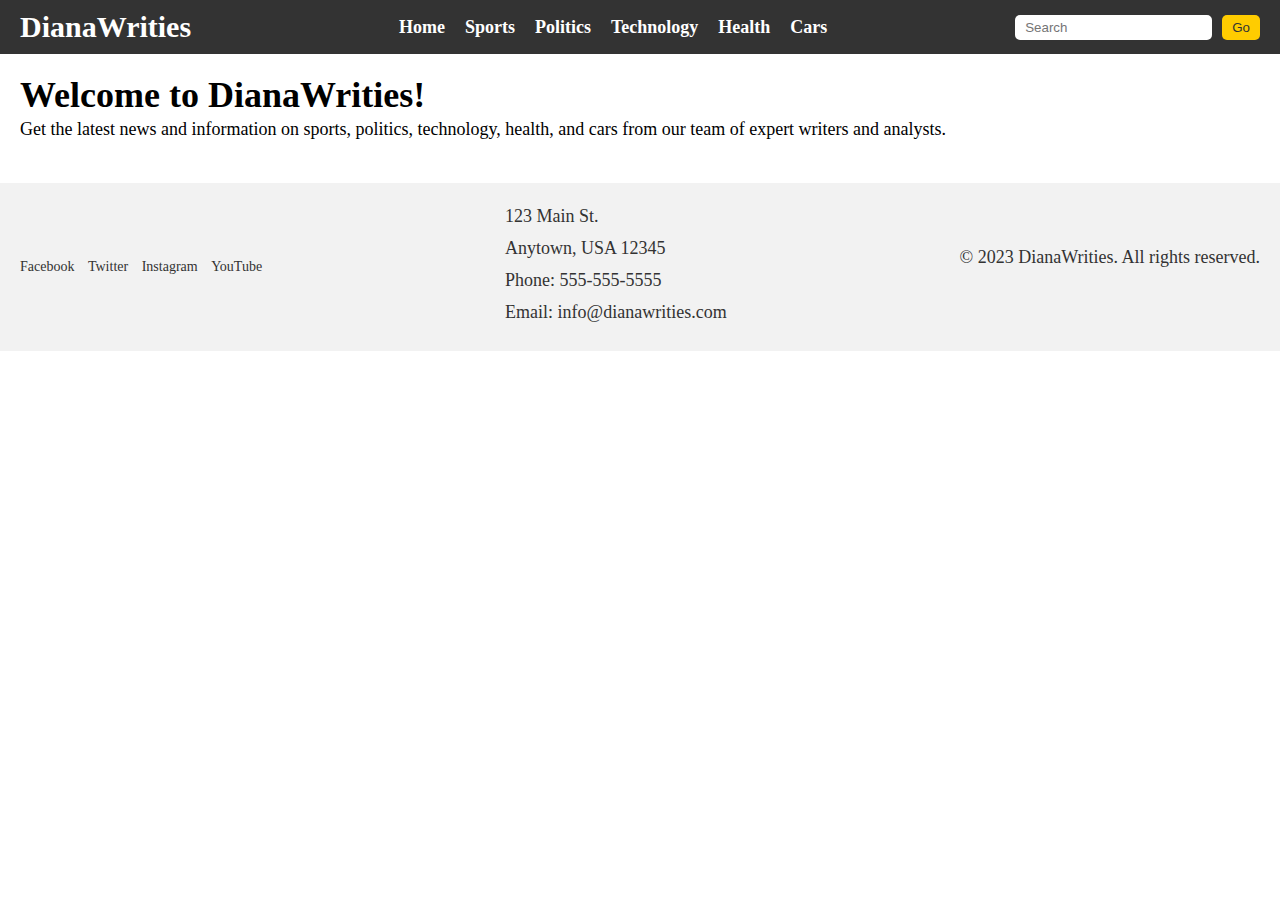
<file: index.html>
<!DOCTYPE html>
<html>

<head>
    <meta charset="UTF-8">
    <title>DianaWrities</title>
    <link rel="stylesheet" href="css/indexCss.css">
</head>


<body>
    <header>
        <div class="logo">DianaWrities</div>
        <nav>
            <ul>
                <li><a href="index.html">Home</a></li>
                <li><a href="sports/sports.html">Sports</a></li>
                <li><a href="politics/politics.html">Politics</a></li>
                <li><a href="./technology/technology.html">Technology</a></li>
                <li><a href="health/health.html">Health</a></li>
                <li><a href="cars/cars.html">Cars</a></li>
            </ul>
        </nav>
        <div class="search-bar">
            <input type="text" placeholder="Search">
            <button>Go</button>
        </div>
    </header>

    <main>
        <h1>Welcome to DianaWrities!</h1>
        <p>Get the latest news and information on sports, politics, technology, health, and cars from our team of expert writers and analysts.</p>

    </main>

    <footer>
        <div class="social-links">
            <a href="#">Facebook</a>
            <a href="#">Twitter</a>
            <a href="#">Instagram</a>
            <a href="#">YouTube</a>
        </div>
        <div class="contact-info">
            <p>123 Main St.</p>
            <p>Anytown, USA 12345</p>
            <p>Phone: 555-555-5555</p>
            <p>Email: info@dianawrities.com</p>
        </div>
        <div class="copyright">
            <p>&copy; 2023 DianaWrities. All rights reserved.</p>
        </div>
    </footer>

</body>

</html>
<!-- <!DOCTYPE html>
<html>

<head>
    <meta charset="UTF-8">
    <title>Sports Post Title - DianaWrities</title>
    <link rel="stylesheet" href="css/indexCss.css">
</head>

<body>
    <header>
        <div class="logo">DianaWrities</div>
        <nav>
            <ul>
                <li><a href="../index.html">Home</a></li>
                <li><a href="sports.html">Sports</a></li>
                <li><a href="../politics/politics.html">Politics</a></li>
                <li><a href="../technology/technology.html">Technology</a></li>
                <li><a href="../health/health.html">Health</a></li>
                <li><a href="../cars/cars.html">Cars</a></li>
            </ul>
        </nav>
        <div class="search-bar">
            <input type="text" placeholder="Search">
            <button>Go</button>
        </div>
    </header>

    <main>
        <h1>Sports Post Title</h1>
        <p>Lorem ipsum dolor sit amet, consectetur adipiscing elit. Fusce dapibus lectus vel quam blandit, ac euismod odio lacinia. Praesent dictum sapien eu dolor posuere pharetra. Integer tristique tellus in nunc posuere, vel sagittis elit aliquet. Donec
            id odio id neque bibendum suscipit. Aenean pretium hendrerit felis id malesuada. </p>
    </main>

    <aside>
        <h2>Related Posts</h2>
        <ul>
            <li><a href="#">Post 1</a></li>
            <li><a href="#">Post 2</a></li>
            <li><a href="#">Post 3</a></li>
            <li><a href="#">Post 4</a></li>
            <li><a href="#">Post 5</a></li>
        </ul>
    </aside>

    <footer>
        <div class="social-links">
            <a href="#">Facebook</a>
            <a href="#">Twitter</a>
            <a href="#">Instagram</a>
            <a href="#">YouTube</a>
        </div>
        <div class="contact-info">
            <p>123 Main St.</p>
            <p>Anytown, USA 12345</p>
            <p>Phone: 555-555-5555</p>
            <p>Email: info@dianawrities.com</p>
        </div>
    </footer>

</body>

</html> -->
</file>
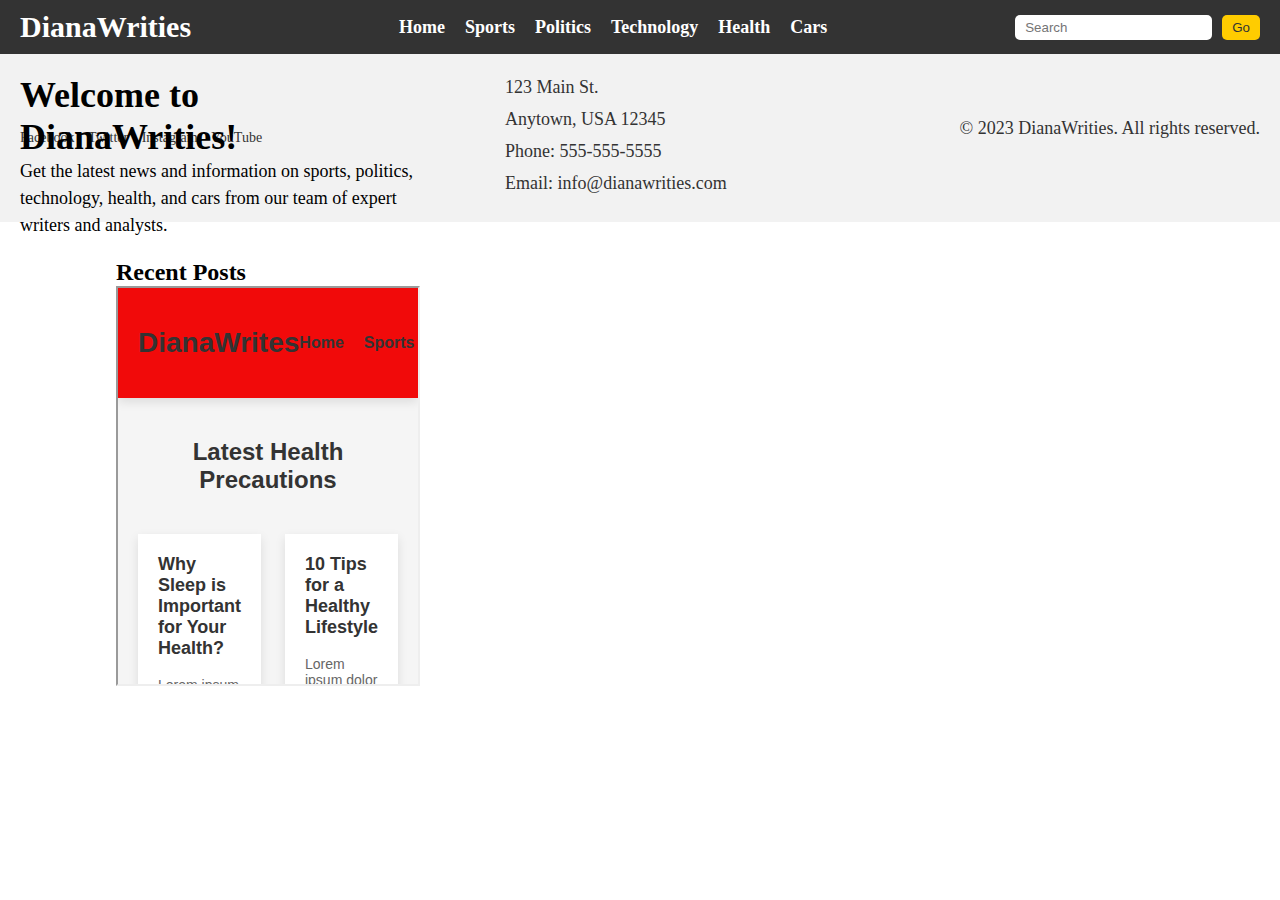
<file: test.html>
<!DOCTYPE html>
<html>

<head>
    <meta charset="UTF-8">
    <title>DianaWrities</title>

    <style>
        /* Reset CSS */
        
        * {
            margin: 0;
            padding: 0;
            box-sizing: border-box;
        }
        /* Header */
        
        header {
            background-color: #333;
            color: #fff;
            display: flex;
            flex-direction: row;
            align-items: center;
            justify-content: space-between;
            padding: 10px 20px;
        }
        
        .logo {
            font-size: 30px;
            font-weight: bold;
        }
        
        nav ul {
            display: flex;
            flex-direction: row;
        }
        
        nav li {
            list-style: none;
            margin-left: 20px;
        }
        
        nav a {
            color: #fff;
            text-decoration: none;
            font-size: 18px;
            font-weight: bold;
            transition: color 0.3s ease;
        }
        
        nav a:hover {
            color: #ffcc00;
        }
        
        .search-bar {
            display: flex;
            flex-direction: row;
            align-items: center;
        }
        
        .search-bar input[type="text"] {
            padding: 5px 10px;
            border: none;
            border-radius: 5px;
            margin-right: 10px;
        }
        
        .search-bar button {
            background-color: #ffcc00;
            color: #333;
            padding: 5px 10px;
            border: none;
            border-radius: 5px;
            cursor: pointer;
            transition: background-color 0.3s ease;
        }
        
        .search-bar button:hover {
            background-color: #f5b800;
        }
        /* Main Content */
        
        main {
            padding: 20px;
        }
        
        h1 {
            font-size: 36px;
            font-weight: bold;
        }
        
        p {
            font-size: 18px;
            line-height: 1.5;
            margin-bottom: 20px;
        }
        /* Footer */
        
        footer {
            background-color: #f2f2f2;
            padding: 20px;
            display: flex;
            flex-direction: row;
            align-items: center;
            justify-content: space-between;
            font-size: 14px;
            color: #333;
        }
        
        .social-links a {
            display: inline-block;
            margin-right: 10px;
            color: #333;
            text-decoration: none;
        }
        
        .contact-info p {
            margin-bottom: 5px;
        }
        
        .left {
            position: relative;
            width: 400px;
        }
        
        .right {
            position: relative;
            float: right;
        }
        
        main {
            position: absolute;
        }
    </style>
</head>

<body>
    <header>
        <div class="logo">DianaWrities</div>
        <nav>
            <ul>
                <li><a href="index.html">Home</a></li>
                <li><a href="sports/sports.html">Sports</a></li>
                <li><a href="politics/politics.html">Politics</a></li>
                <li><a href="./technology/technology.html">Technology</a></li>
                <li><a href="health/health.html">Health</a></li>
                <li><a href="cars/cars.html">Cars</a></li>
            </ul>
        </nav>
        <div class="search-bar">
            <input type="text" placeholder="Search">
            <button>Go</button>
        </div>
    </header>

    <main>
        <div class="left">
            <h1>Welcome to DianaWrities!</h1>
            <p>Get the latest news and information on sports, politics, technology, health, and cars from our team of expert writers and analysts.</p>
        </div>
        <div class="right">
            <aside>
                <h2>Recent Posts</h2>
                <iframe src="health/health.html" height="400px" width="100%"></iframe>
            </aside>
        </div>

    </main>



    <footer>
        <div class="social-links">
            <a href="#">Facebook</a>
            <a href="#">Twitter</a>
            <a href="#">Instagram</a>
            <a href="#">YouTube</a>
        </div>
        <div class="contact-info">
            <p>123 Main St.</p>
            <p>Anytown, USA 12345</p>
            <p>Phone: 555-555-5555</p>
            <p>Email: info@dianawrities.com</p>
        </div>
        <div class="copyright">
            <p>&copy; 2023 DianaWrities. All rights reserved.</p>
        </div>
    </footer>

</body>

</html>
</file>
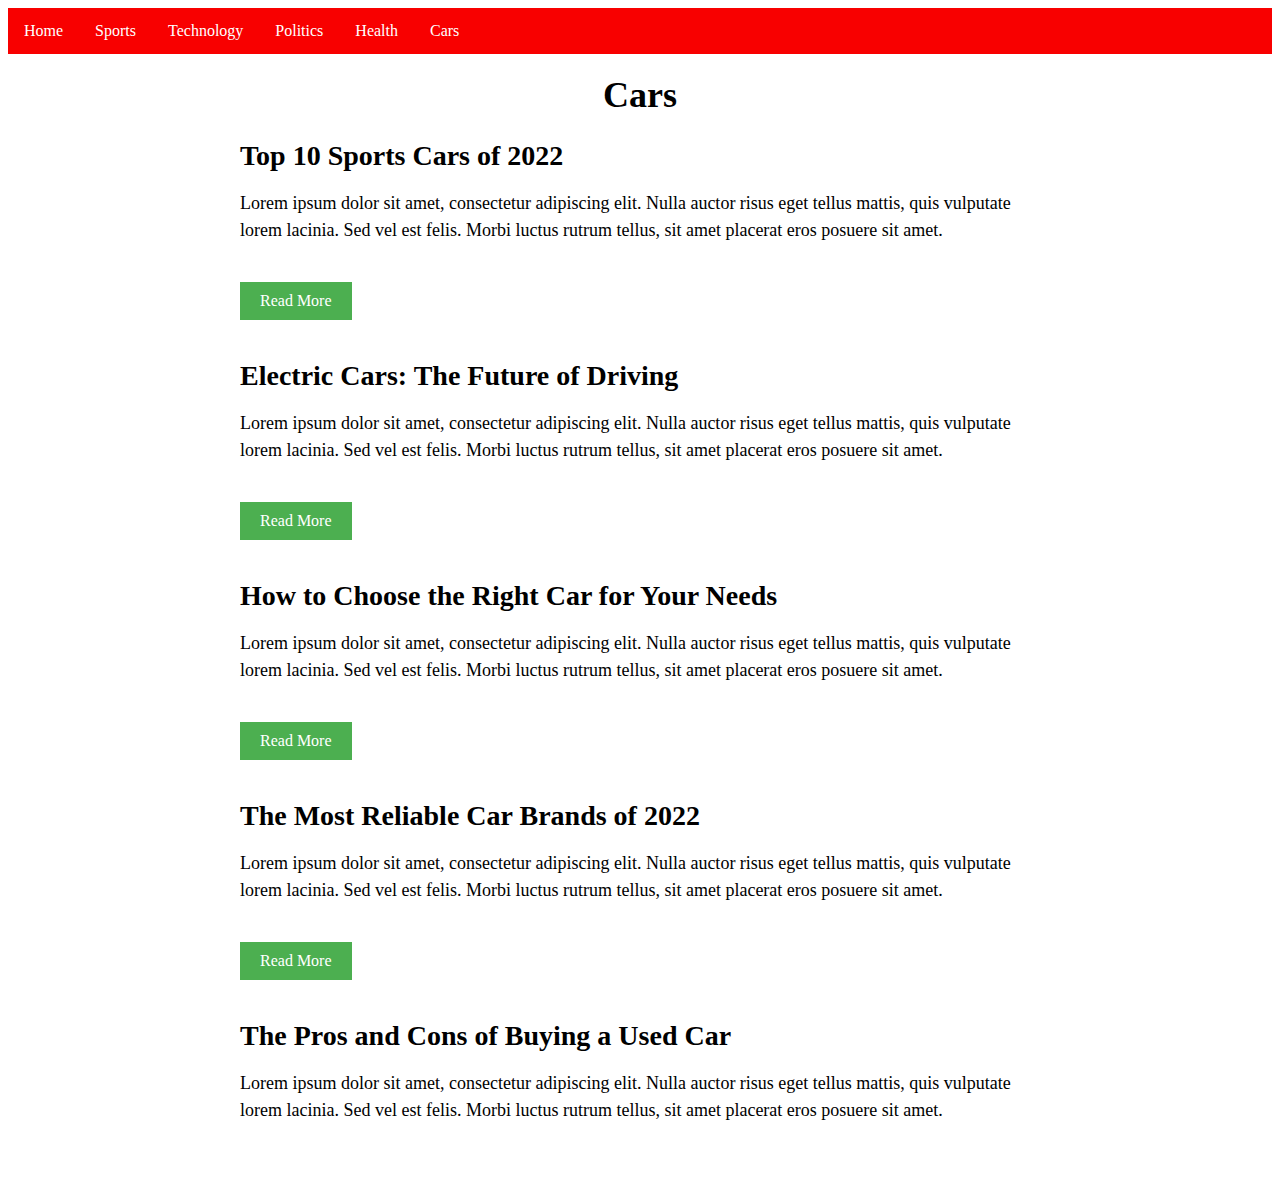
<file: cars/cars.html>
<!DOCTYPE html>
<html lang="en">

<head>
    <meta charset="UTF-8">
    <meta name="viewport" content="width=device-width, initial-scale=1.0">
    <meta http-equiv="X-UA-Compatible" content="ie=edge">
    <title>Cars | Diana Writes</title>
    <link rel="stylesheet" href="style.css">
</head>

<body>
    <!-- Navigation bar -->
    <nav>
        <ul>
            <li><a href="../index.html">Home</a></li>
            <li><a href="../sports/sports.html">Sports</a></li>
            <li><a href="technology.html">Technology</a></li>
            <li><a href="../politics/politics.html">Politics</a></li>
            <li><a href="../health/health.html">Health</a></li>
            <li><a href="cars.html">Cars</a></li>
        </ul>
    </nav>

    <!-- Main content -->
    <main class="cars">
        <h1>Cars</h1>

        <!-- Article 1 -->
        <article>
            <h2>Top 10 Sports Cars of 2022</h2>
            <p>Lorem ipsum dolor sit amet, consectetur adipiscing elit. Nulla auctor risus eget tellus mattis, quis vulputate lorem lacinia. Sed vel est felis. Morbi luctus rutrum tellus, sit amet placerat eros posuere sit amet. </p>
            <a href="#">Read More</a>
        </article>

        <!-- Article 2 -->
        <article>
            <h2>Electric Cars: The Future of Driving</h2>
            <p>Lorem ipsum dolor sit amet, consectetur adipiscing elit. Nulla auctor risus eget tellus mattis, quis vulputate lorem lacinia. Sed vel est felis. Morbi luctus rutrum tellus, sit amet placerat eros posuere sit amet. </p>
            <a href="#">Read More</a>
        </article>

        <!-- Article 3 -->
        <article>
            <h2>How to Choose the Right Car for Your Needs</h2>
            <p>Lorem ipsum dolor sit amet, consectetur adipiscing elit. Nulla auctor risus eget tellus mattis, quis vulputate lorem lacinia. Sed vel est felis. Morbi luctus rutrum tellus, sit amet placerat eros posuere sit amet. </p>
            <a href="#">Read More</a>
        </article>

        <!-- Article 4 -->
        <article>
            <h2>The Most Reliable Car Brands of 2022</h2>
            <p>Lorem ipsum dolor sit amet, consectetur adipiscing elit. Nulla auctor risus eget tellus mattis, quis vulputate lorem lacinia. Sed vel est felis. Morbi luctus rutrum tellus, sit amet placerat eros posuere sit amet. </p>
            <a href="#">Read More</a>
        </article>

        <!-- Article 5 -->
        <article>
            <h2>The Pros and Cons of Buying a Used Car</h2>
            <p>Lorem ipsum dolor sit amet, consectetur adipiscing elit. Nulla auctor risus eget tellus mattis, quis vulputate lorem lacinia. Sed vel est felis. Morbi luctus rutrum tellus, sit amet placerat eros posuere sit amet.</p>
        </article>
    </main>
</body>
</file>
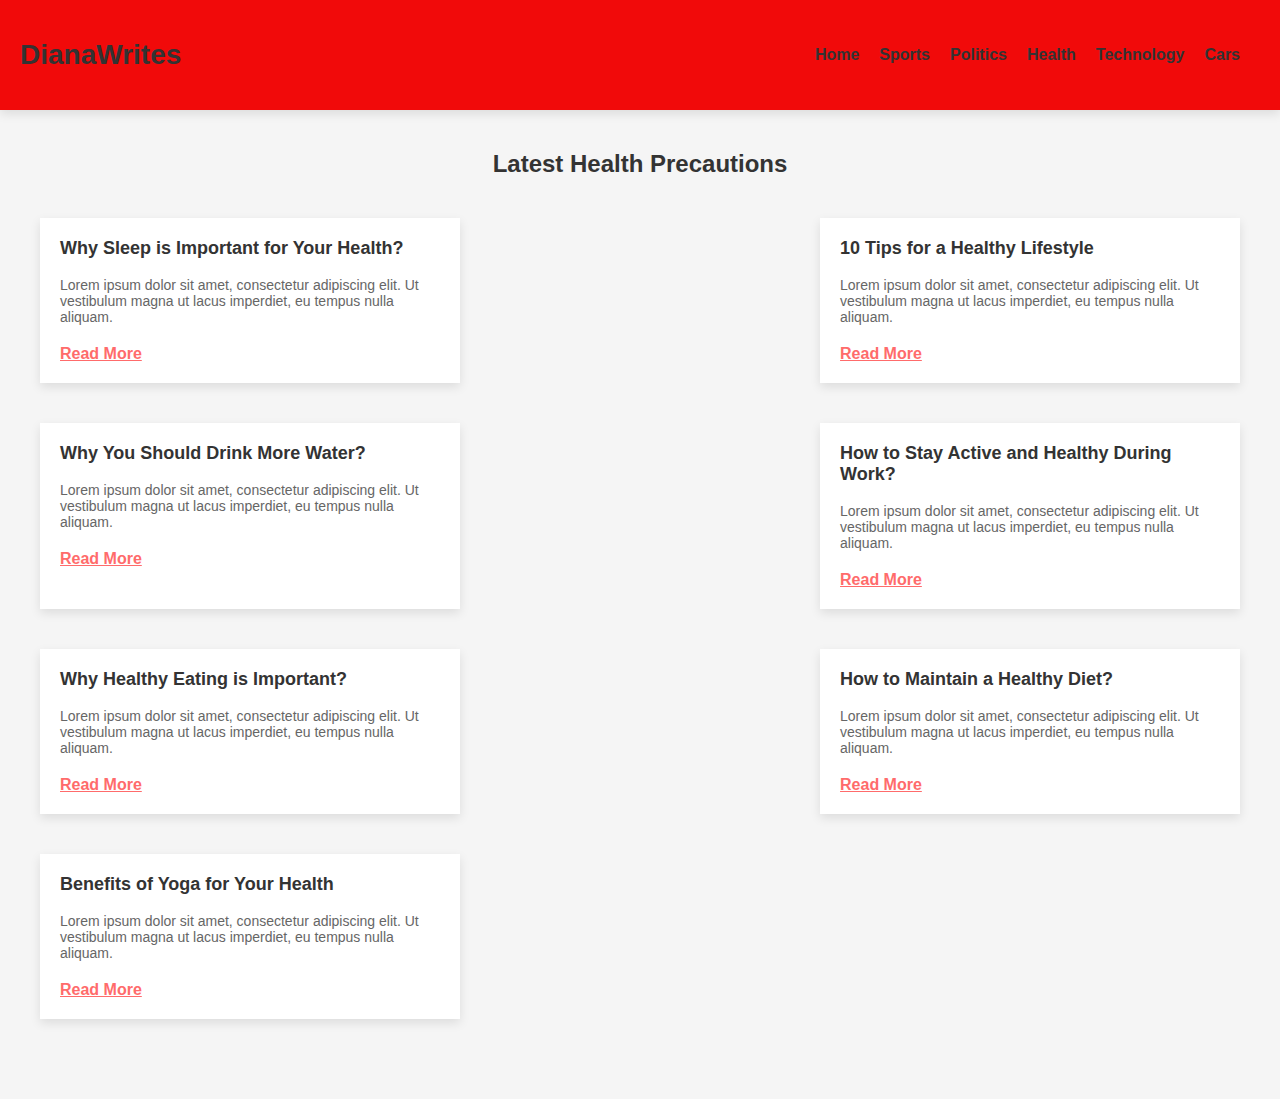
<file: health/health.html>
<!DOCTYPE html>
<html lang="en">

<head>
    <meta charset="UTF-8">
    <title>DianaWrites - Health</title>
    <link rel="stylesheet" href="style.css">
</head>

<body>
    <!-- Header Section -->
    <header>
        <h1>DianaWrites</h1>
        <nav>
            <ul>
                <li><a href="../index.html">Home</a></li>
                <li><a href="../sports/sports.html">Sports</a></li>
                <li><a href="../politics/politics.html">Politics</a></li>
                <li><a href="health.html">Health</a></li>
                <li><a href="../technology/technology.html">Technology</a></li>
                <li><a href="../cars/cars.html">Cars</a></li>
            </ul>
        </nav>
    </header>

    <!-- Main Section -->
    <main>
        <h2>Latest Health Precautions</h2>
        <section>
            <article>
                <h3>Why Sleep is Important for Your Health?</h3>
                <p>Lorem ipsum dolor sit amet, consectetur adipiscing elit. Ut vestibulum magna ut lacus imperdiet, eu tempus nulla aliquam.</p>
                <a href="#">Read More</a>
            </article>

            <article>
                <h3>10 Tips for a Healthy Lifestyle</h3>
                <p>Lorem ipsum dolor sit amet, consectetur adipiscing elit. Ut vestibulum magna ut lacus imperdiet, eu tempus nulla aliquam.</p>
                <a href="#">Read More</a>
            </article>

            <article>
                <h3>Why You Should Drink More Water?</h3>
                <p>Lorem ipsum dolor sit amet, consectetur adipiscing elit. Ut vestibulum magna ut lacus imperdiet, eu tempus nulla aliquam.</p>
                <a href="#">Read More</a>
            </article>

            <article>
                <h3>How to Stay Active and Healthy During Work?</h3>
                <p>Lorem ipsum dolor sit amet, consectetur adipiscing elit. Ut vestibulum magna ut lacus imperdiet, eu tempus nulla aliquam.</p>
                <a href="#">Read More</a>
            </article>

            <article>
                <h3>Why Healthy Eating is Important?</h3>
                <p>Lorem ipsum dolor sit amet, consectetur adipiscing elit. Ut vestibulum magna ut lacus imperdiet, eu tempus nulla aliquam.</p>
                <a href="#">Read More</a>
            </article>

            <article>
                <h3>How to Maintain a Healthy Diet?</h3>
                <p>Lorem ipsum dolor sit amet, consectetur adipiscing elit. Ut vestibulum magna ut lacus imperdiet, eu tempus nulla aliquam.</p>
                <a href="#">Read More</a>
            </article>

            <article>
                <h3>Benefits of Yoga for Your Health</h3>
                <p>Lorem ipsum dolor sit amet, consectetur adipiscing elit. Ut vestibulum magna ut lacus imperdiet, eu tempus nulla aliquam.</p>
                <a href="#">Read More</a>
            </article>
        </section>
    </main>
</body>

</html>
</file>
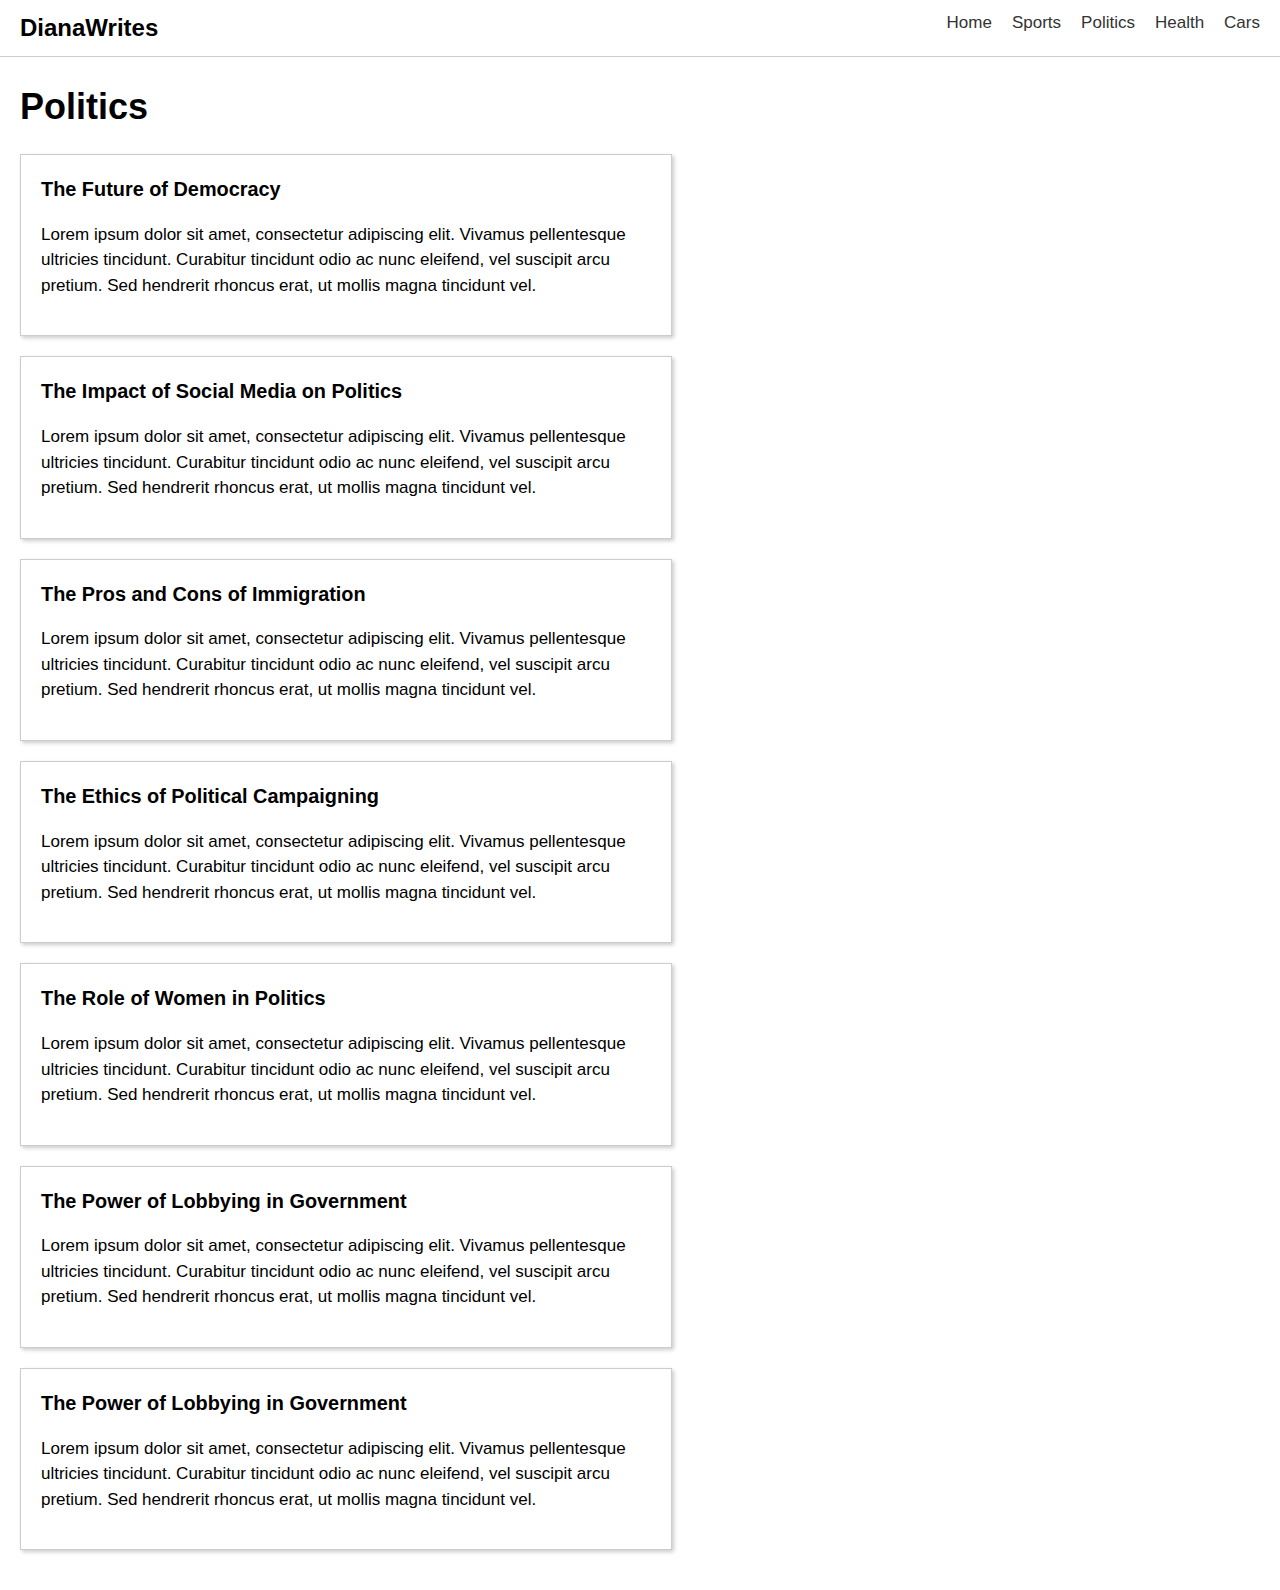
<file: politics/politics.html>
<!DOCTYPE html>
<html lang="en">

<head>
    <meta charset="UTF-8">
    <title>DianaWrites | Politics</title>
    <link rel="stylesheet" href="style.css">
</head>

<body>
    <header>
        <h1>DianaWrites</h1>
        <nav>
            <ul>
                <li><a href="../index.html">Home</a></li>
                <li><a href="../sports/sports.html">Sports</a></li>
                <li><a href="politics.html">Politics</a></li>
                <li><a href="../health/health.html">Health</a></li>
                <li><a href="../cars/cars.html">Cars</a></li>
            </ul>
        </nav>
    </header>

    <main>
        <h2>Politics</h2>
        <section>
            <article>
                <h3>The Future of Democracy</h3>
                <p>Lorem ipsum dolor sit amet, consectetur adipiscing elit. Vivamus pellentesque ultricies tincidunt. Curabitur tincidunt odio ac nunc eleifend, vel suscipit arcu pretium. Sed hendrerit rhoncus erat, ut mollis magna tincidunt vel.</p>
            </article>

            <article>
                <h3>The Impact of Social Media on Politics</h3>
                <p>Lorem ipsum dolor sit amet, consectetur adipiscing elit. Vivamus pellentesque ultricies tincidunt. Curabitur tincidunt odio ac nunc eleifend, vel suscipit arcu pretium. Sed hendrerit rhoncus erat, ut mollis magna tincidunt vel.</p>
            </article>

            <article>
                <h3>The Pros and Cons of Immigration</h3>
                <p>Lorem ipsum dolor sit amet, consectetur adipiscing elit. Vivamus pellentesque ultricies tincidunt. Curabitur tincidunt odio ac nunc eleifend, vel suscipit arcu pretium. Sed hendrerit rhoncus erat, ut mollis magna tincidunt vel.</p>
            </article>

            <article>
                <h3>The Ethics of Political Campaigning</h3>
                <p>Lorem ipsum dolor sit amet, consectetur adipiscing elit. Vivamus pellentesque ultricies tincidunt. Curabitur tincidunt odio ac nunc eleifend, vel suscipit arcu pretium. Sed hendrerit rhoncus erat, ut mollis magna tincidunt vel.</p>
            </article>

            <article>
                <h3>The Role of Women in Politics</h3>
                <p>Lorem ipsum dolor sit amet, consectetur adipiscing elit. Vivamus pellentesque ultricies tincidunt. Curabitur tincidunt odio ac nunc eleifend, vel suscipit arcu pretium. Sed hendrerit rhoncus erat, ut mollis magna tincidunt vel.</p>
            </article>

            <article>
                <h3>The Power of Lobbying in Government</h3>
                <p>Lorem ipsum dolor sit amet, consectetur adipiscing elit. Vivamus pellentesque ultricies tincidunt. Curabitur tincidunt odio ac nunc eleifend, vel suscipit arcu pretium. Sed hendrerit rhoncus erat, ut mollis magna tincidunt vel.</p>
            </article>

            <article>
                <h3>The Power of Lobbying in Government</h3>
                <p>Lorem ipsum dolor sit amet, consectetur adipiscing elit. Vivamus pellentesque ultricies tincidunt. Curabitur tincidunt odio ac nunc eleifend, vel suscipit arcu pretium. Sed hendrerit rhoncus erat, ut mollis magna tincidunt vel.</p>
            </article>
        </section>
    </main>
</body>
</file>
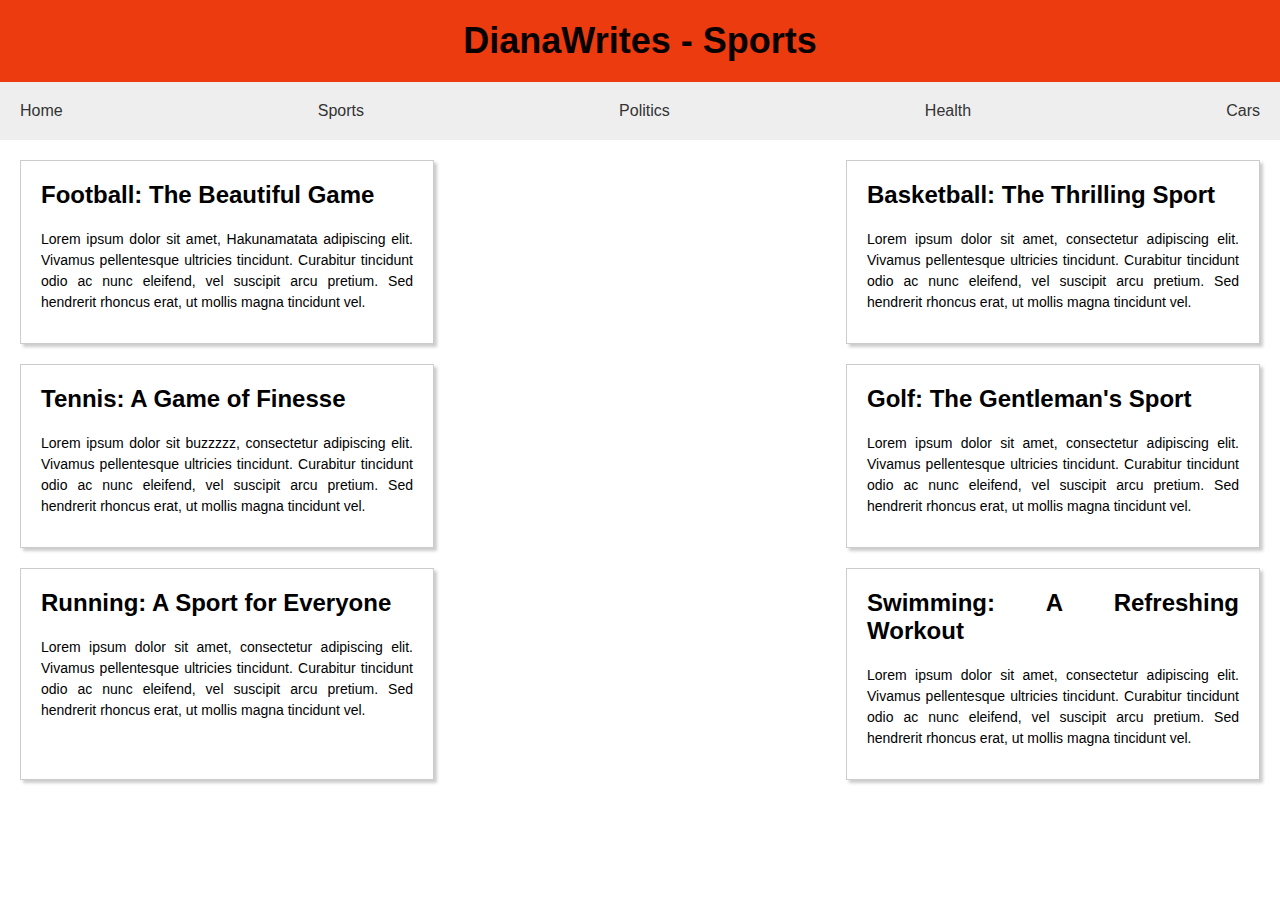
<file: sports/sports.html>
<!DOCTYPE html>
<html>

<head>
    <meta charset="UTF-8">
    <title>DianaWrites - Sports</title>
    <link rel="stylesheet" href="style.css">
</head>

<body>
    <header>
        <h1>DianaWrites - Sports</h1>
    </header>

    <nav>
        <ul>
            <li><a href="../index.html">Home</a></li>
            <li><a href="sports.html">Sports</a></li>
            <li><a href="../politics/politics.html">Politics</a></li>
            <li><a href="../health/health.html">Health</a></li>
            <li><a href="../cars/cars.html">Cars</a></li>
        </ul>
    </nav>

    <section>
        <article>
            <a href="posts/theBeautifulGame.html">
                <h2>Football: The Beautiful Game</h2>
            </a>
            <p>Lorem ipsum dolor sit amet, Hakunamatata adipiscing elit. Vivamus pellentesque ultricies tincidunt. Curabitur tincidunt odio ac nunc eleifend, vel suscipit arcu pretium. Sed hendrerit rhoncus erat, ut mollis magna tincidunt vel.</p>
        </article>

        <article>
            <a href="">
                <h2>Basketball: The Thrilling Sport</h2>
            </a>
            <p>Lorem ipsum dolor sit amet, consectetur adipiscing elit. Vivamus pellentesque ultricies tincidunt. Curabitur tincidunt odio ac nunc eleifend, vel suscipit arcu pretium. Sed hendrerit rhoncus erat, ut mollis magna tincidunt vel.</p>
        </article>

        <article>
            <a href="">
                <h2>Tennis: A Game of Finesse</h2>
            </a>
            <p>Lorem ipsum dolor sit buzzzzz, consectetur adipiscing elit. Vivamus pellentesque ultricies tincidunt. Curabitur tincidunt odio ac nunc eleifend, vel suscipit arcu pretium. Sed hendrerit rhoncus erat, ut mollis magna tincidunt vel.</p>
        </article>

        <article>
            <a href="">
                <h2>Golf: The Gentleman's Sport</h2>
            </a>
            <p>Lorem ipsum dolor sit amet, consectetur adipiscing elit. Vivamus pellentesque ultricies tincidunt. Curabitur tincidunt odio ac nunc eleifend, vel suscipit arcu pretium. Sed hendrerit rhoncus erat, ut mollis magna tincidunt vel.</p>
        </article>

        <article>
            <a href="">
                <h2>Running: A Sport for Everyone</h2>
            </a>
            <p>Lorem ipsum dolor sit amet, consectetur adipiscing elit. Vivamus pellentesque ultricies tincidunt. Curabitur tincidunt odio ac nunc eleifend, vel suscipit arcu pretium. Sed hendrerit rhoncus erat, ut mollis magna tincidunt vel.</p>
        </article>

        <article>
            <a href="">
                <h2>Swimming: A Refreshing Workout</h2>
            </a>
            <p>Lorem ipsum dolor sit amet, consectetur adipiscing elit. Vivamus pellentesque ultricies tincidunt. Curabitur tincidunt odio ac nunc eleifend, vel suscipit arcu pretium. Sed hendrerit rhoncus erat, ut mollis magna tincidunt vel.</p>
        </article>
    </section>
</body>
</file>
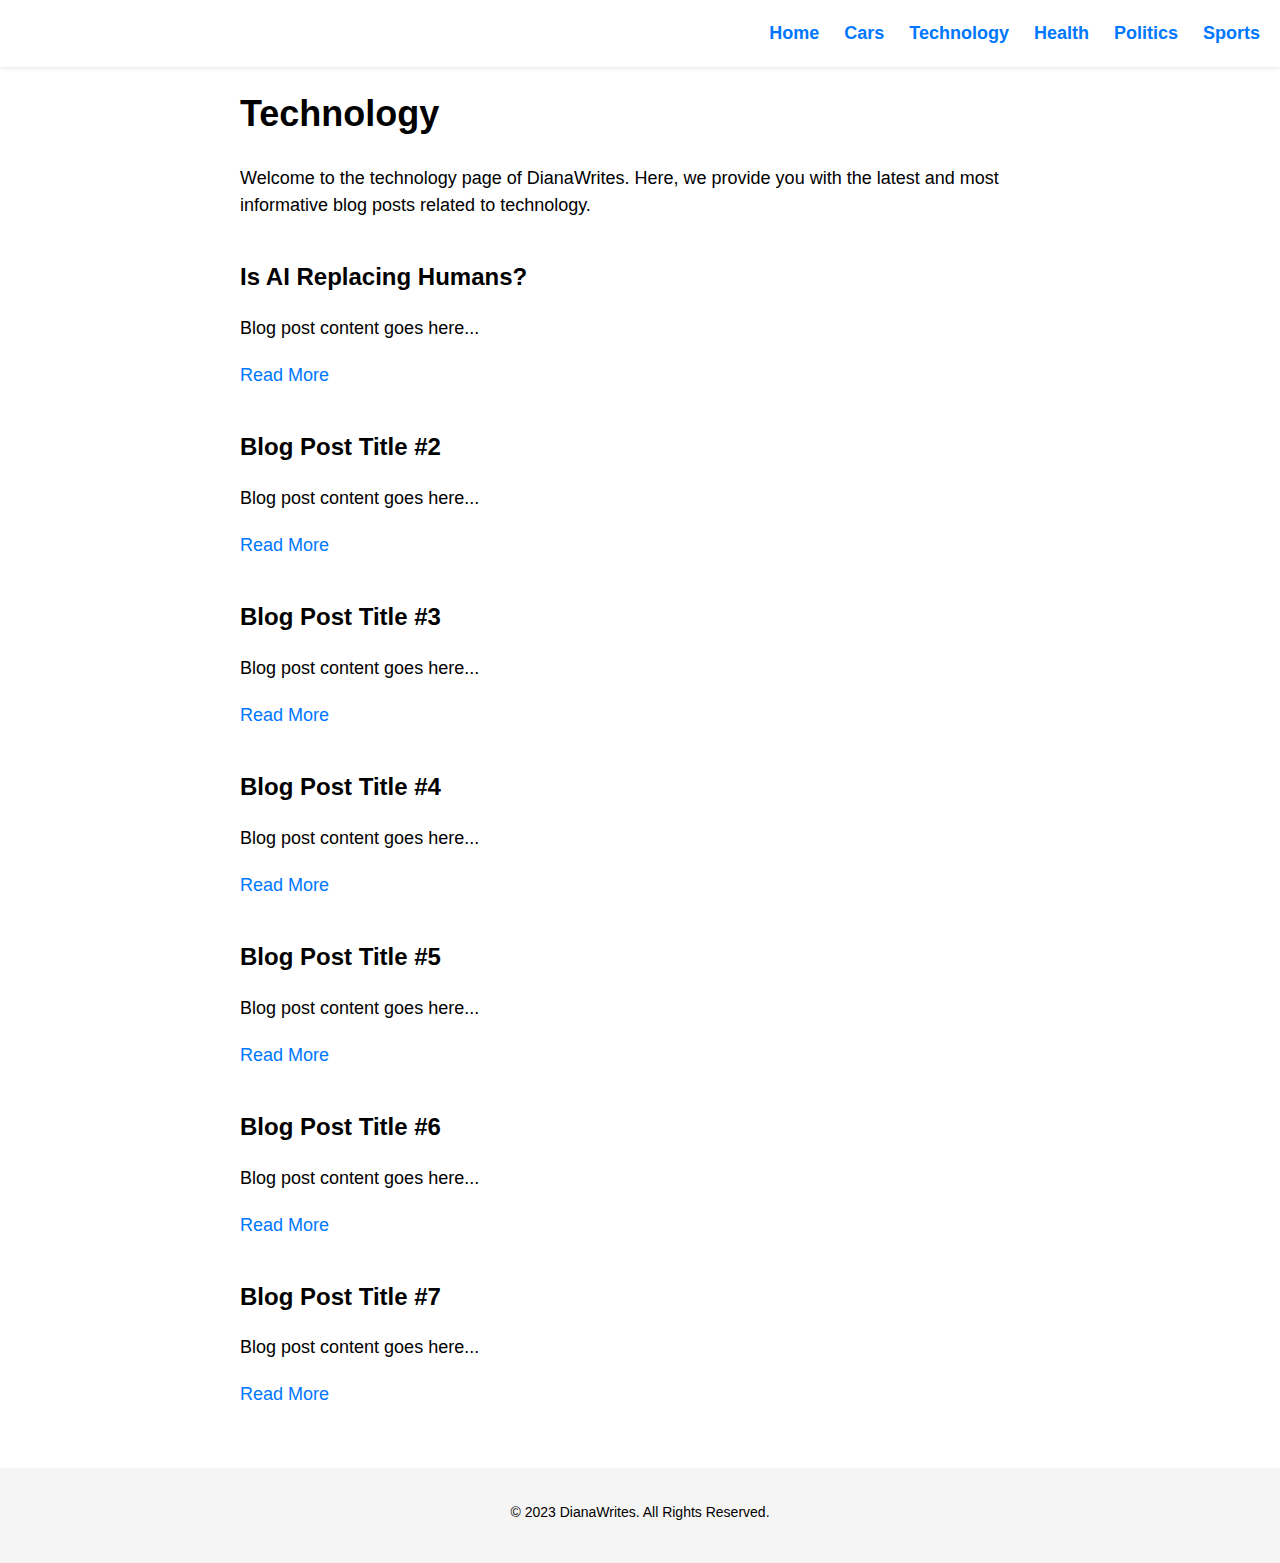
<file: technology/technology.html>
<!DOCTYPE html>
<html lang="en">

<head>
    <meta charset="UTF-8">
    <meta name="viewport" content="width=device-width, initial-scale=1.0">
    <title>Technology - DianaWrites</title>
    <link rel="stylesheet" href="style.css">
</head>

<body>
    <header>
        <nav>
            <ul>
                <li><a href="../index.html">Home</a></li>
                <li><a href="../cars/cars.html">Cars</a></li>
                <li><a href="technology.html">Technology</a></li>
                <li><a href="../health/health.html">Health</a></li>
                <li><a href="../politics/politics.html">Politics</a></li>
                <li><a href="../sports/sports.html">Sports</a></li>
            </ul>
        </nav>
    </header>

    <main>
        <section>
            <h1>Technology</h1>
            <p>Welcome to the technology page of DianaWrites. Here, we provide you with the latest and most informative blog posts related to technology.</p>
        </section>

        <section>
            <article>
                <h2>Is AI Replacing Humans?</h2>
                <p>Blog post content goes here...</p>
                <a href="#">Read More</a>
            </article>

            <article>
                <h2>Blog Post Title #2</h2>
                <p>Blog post content goes here...</p>
                <a href="#">Read More</a>
            </article>

            <article>
                <h2>Blog Post Title #3</h2>
                <p>Blog post content goes here...</p>
                <a href="#">Read More</a>
            </article>

            <article>
                <h2>Blog Post Title #4</h2>
                <p>Blog post content goes here...</p>
                <a href="#">Read More</a>
            </article>

            <article>
                <h2>Blog Post Title #5</h2>
                <p>Blog post content goes here...</p>
                <a href="#">Read More</a>
            </article>

            <article>
                <h2>Blog Post Title #6</h2>
                <p>Blog post content goes here...</p>
                <a href="#">Read More</a>
            </article>

            <article>
                <h2>Blog Post Title #7</h2>
                <p>Blog post content goes here...</p>
                <a href="#">Read More</a>
            </article>
        </section>
    </main>

    <footer>
        <p>&copy; 2023 DianaWrites. All Rights Reserved.</p>
    </footer>
</body>

</html>
</file>
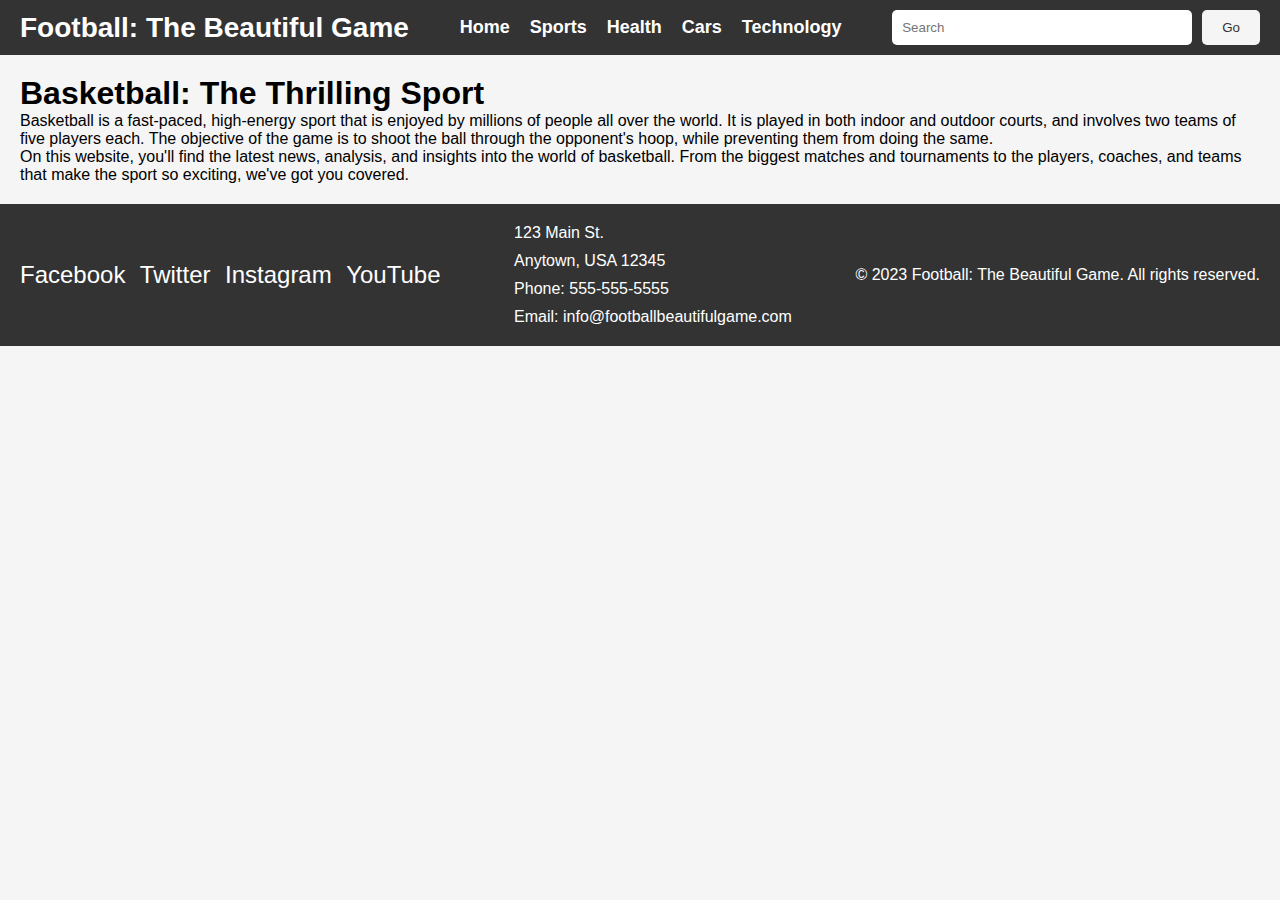
<file: sports/posts/basketball.html>
<!DOCTYPE html>
<html>

<head>
    <meta charset="UTF-8">
    <title>Football: The Beautiful Game</title>
    <link rel="stylesheet" href="theBeautifulGamestyle.css">
</head>

<body>
    <header>
        <div class="logo">Football: The Beautiful Game</div>
        <nav>
            <ul>
                <li><a href="index.html">Home</a></li>
                <li><a href="sports/sports.html">Sports</a></li>
                <li><a href="health/health.html">Health</a></li>
                <li><a href="cars/cars.html">Cars</a></li>
                <li><a href="./technology/technology.html">Technology</a></li>
            </ul>
        </nav>
        <div class="search-bar">
            <input type="text" placeholder="Search">
            <button>Go</button>
        </div>
    </header>
    <main>
        <h1>Basketball: The Thrilling Sport</h1>
        <p>Basketball is a fast-paced, high-energy sport that is enjoyed by millions of people all over the world. It is played in both indoor and outdoor courts, and involves two teams of five players each. The objective of the game is to shoot the ball
            through the opponent's hoop, while preventing them from doing the same.</p>
        <p>On this website, you'll find the latest news, analysis, and insights into the world of basketball. From the biggest matches and tournaments to the players, coaches, and teams that make the sport so exciting, we've got you covered.</p>
    </main>

    <footer>
        <div class="social-links">
            <a href="#">Facebook</a>
            <a href="#">Twitter</a>
            <a href="#">Instagram</a>
            <a href="#">YouTube</a>
        </div>
        <div class="contact-info">
            <p>123 Main St.</p>
            <p>Anytown, USA 12345</p>
            <p>Phone: 555-555-5555</p>
            <p>Email: info@footballbeautifulgame.com</p>
        </div>
        <div class="copyright">
            <p>&copy; 2023 Football: The Beautiful Game. All rights reserved.</p>
        </div>
    </footer>
</body>

</html>
</file>
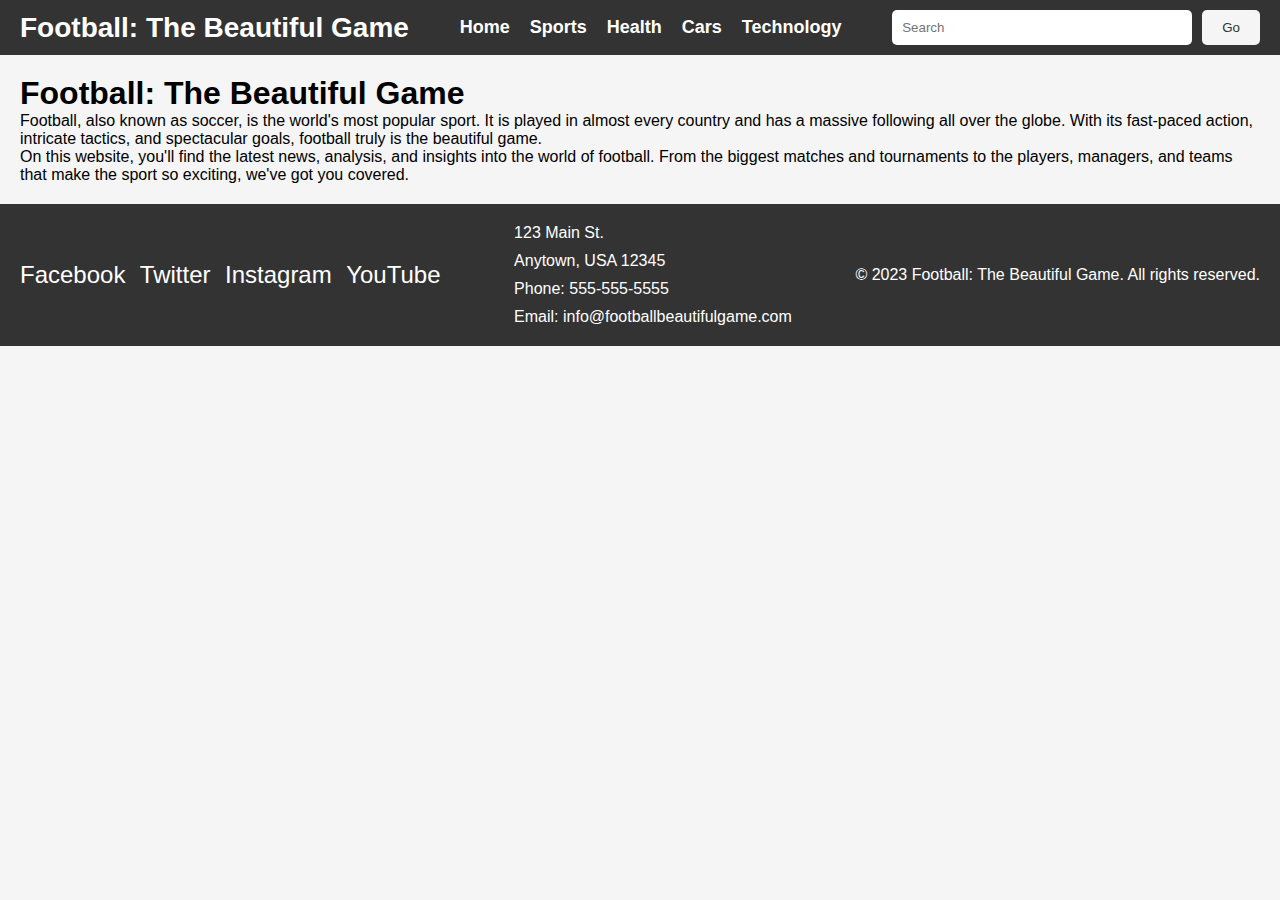
<file: sports/posts/theBeautifulGame.html>
<!DOCTYPE html>
<html>

<head>
    <meta charset="UTF-8">
    <title>Football: The Beautiful Game</title>
    <link rel="stylesheet" href="theBeautifulGamestyle.css">
</head>

<body>
    <header>
        <div class="logo">Football: The Beautiful Game</div>
        <nav>
            <ul>
                <li><a href="index.html">Home</a></li>
                <li><a href="sports/sports.html">Sports</a></li>
                <li><a href="health/health.html">Health</a></li>
                <li><a href="cars/cars.html">Cars</a></li>
                <li><a href="./technology/technology.html">Technology</a></li>
            </ul>
        </nav>
        <div class="search-bar">
            <input type="text" placeholder="Search">
            <button>Go</button>
        </div>
    </header>
    <main>
        <h1>Football: The Beautiful Game</h1>
        <p>Football, also known as soccer, is the world's most popular sport. It is played in almost every country and has a massive following all over the globe. With its fast-paced action, intricate tactics, and spectacular goals, football truly is the
            beautiful game.</p>
        <p>On this website, you'll find the latest news, analysis, and insights into the world of football. From the biggest matches and tournaments to the players, managers, and teams that make the sport so exciting, we've got you covered.</p>
    </main>

    <footer>
        <div class="social-links">
            <a href="#">Facebook</a>
            <a href="#">Twitter</a>
            <a href="#">Instagram</a>
            <a href="#">YouTube</a>
        </div>
        <div class="contact-info">
            <p>123 Main St.</p>
            <p>Anytown, USA 12345</p>
            <p>Phone: 555-555-5555</p>
            <p>Email: info@footballbeautifulgame.com</p>
        </div>
        <div class="copyright">
            <p>&copy; 2023 Football: The Beautiful Game. All rights reserved.</p>
        </div>
    </footer>
</body>

</html>
</file>
<file: cars/style.css>
/* Navigation bar */

nav {
    background-color: #f80000;
    overflow: hidden;
}

nav ul {
    margin: 0;
    padding: 0;
    list-style: none;
}

nav li {
    float: left;
}

nav li a {
    display: block;
    color: white;
    text-align: center;
    padding: 14px 16px;
    text-decoration: none;
}

nav li a:hover {
    background-color: #f0940a;
}


/* Main content */

.cars {
    max-width: 800px;
    margin: 0 auto;
    padding: 20px;
}

.cars h1 {
    font-size: 36px;
    text-align: center;
    margin-top: 0;
}

.cars article {
    margin-bottom: 40px;
}

.cars h2 {
    font-size: 28px;
    margin-bottom: 10px;
}

.cars p {
    font-size: 18px;
    line-height: 1.5;
}

.cars a {
    display: inline-block;
    background-color: #4CAF50;
    color: white;
    padding: 10px 20px;
    text-decoration: none;
    margin-top: 20px;
}

.cars a:hover {
    background-color: #3e8e41;
}


/* Footer */

footer {
    background-color: #333;
    color: white;
    padding: 20px;
    text-align: center;
}

footer input[type="email"],
footer input[type="tel"],
footer input[type="url"] {
    width: 100%;
    padding: 12px;
    border: none;
    border-radius: 4px;
    margin-bottom: 20px;
}

footer button {
    background-color: #4CAF50;
    color: white;
    border: none;
    border-radius: 4px;
    padding: 12px 20px;
    cursor: pointer;
}

footer button:hover {
    background-color: #3e8e41;
}
</file>
<file: health/style.css>
/* Body Styles */

body {
    margin: 0;
    font-family:'Franklin Gothic Medium', 'Arial Narrow', Arial, sans-serif;
    background-color: #f5f5f5;
}


/* Header Styles */

header {
    display: flex;
    justify-content: space-between;
    align-items: center;
    padding: 20px;
    background-color: #f10a0a;
    box-shadow: 0px 4px 10px rgba(0, 0, 0, 0.1);
}

h1 {
    font-size: 28px;
    color: #333;
}

nav ul {
    display: flex;
    list-style: none;
    margin: 0;
    padding: 0;
}

nav li {
    margin-right: 20px;
}

nav a {
    color: #333;
    text-decoration: none;
    font-weight: bold;
}

nav a:hover {
    color: #ff6b6b;
}


/* Main Styles */

main {
    max-width: 1200px;
    margin: 40px auto;
    padding: 0 20px;
}

h2 {
    font-size: 24px;
    text-align: center;
    margin-bottom: 40px;
    color: #333;
}

section {
    display: flex;
    flex-wrap: wrap;
    justify-content: space-between;
}

article {
    flex-basis: calc(33.33% - 20px);
    margin-bottom: 40px;
    background-color: #fff;
    box-shadow: 0px 4px 10px rgba(0, 0, 0, 0.1);
    padding: 20px;
    transition: all 0.2s ease;
}

article:hover {
    transform: translateY(-5px);
    box-shadow: 0px 8px 20px rgba(0, 0, 0, 0.2);
}

article h3 {
    font-size: 18px;
    color: #333;
    margin-top: 0;
}

article p {
    font-size: 14px;
    color: #666;
    margin-top: 10px;
}

article a {
    display: block;
    margin-top: 20px;
    font-weight: bold;
    color: #ff6b6b;
}

article a:hover {
    color: #333;
}
</file>
<file: politics/style.css>
/* Global Styles */

body {
    font-family:'Franklin Gothic Medium', 'Arial Narrow', Arial, sans-serif;
    font-size: 17px;
    line-height: 1.5;
    margin: 0;
}

h1,
h2,
h3,
h4,
h5,
h6 {
    font-weight: bold;
    margin: 0;
}

a {
    color: #333;
    text-decoration: none;
}

a:hover {
    text-decoration: underline;
}


/* Header Styles */

header {
    background-color: #fff;
    border-bottom: 1px solid #ccc;
    display: flex;
    justify-content: space-between;
    padding: 10px 20px;
    position: fixed;
    top: 0;
    left: 0;
    right: 0;
    z-index: 1;
}

header h1 {
    font-size: 24px;
    margin: 0;
}

nav ul {
    display: flex;
    list-style: none;
    margin: 0;
    padding: 0;
}

nav li {
    margin-left: 20px;
}


/* Main Styles */

main {
    margin-top: 60px;
    padding: 20px;
}

h2 {
    font-size: 36px;
    margin-bottom: 20px;
}

section {
    display: flex;
    flex-wrap: wrap;
    justify-content: space-between;
}

article {
    background-color: #fff;
    border: 1px solid #ccc;
    box-shadow: 2px 2px 4px #ccc;
    margin-bottom: 20px;
    padding: 20px;
    width: calc(50% - 10px);
}

@media (max-width: 768px) {
    article {
        width: 100%;
    }
}
</file>
<file: sports/style.css>
body {
    margin: 0;
    padding: 0;
    font-family: Arial, sans-serif;
}

header {
    background-color: rgb(235, 59, 15);
    color: #080101;
    padding: 20px;
    text-align: center;
}

h1 {
    margin: 0;
    font-size: 36px;
}

nav {
    background-color: #eee;
    padding: 10px;
}

nav ul {
    margin: 0;
    padding: 0;
    list-style: none;
    display: flex;
    justify-content: space-between;
}

nav li {
    margin: 0;
    padding: 0;
    display: inline;
}

nav a {
    display: inline-block;
    padding: 10px;
    color: #333;
    text-decoration: none;
}

nav a:hover {
    background-color: #333;
    color: #fff;
}

section {
    display: flex;
    flex-wrap: wrap;
    justify-content: space-between;
    padding: 20px;
}

article {
    width: 30%;
    margin-bottom: 20px;
    padding: 20px;
    border: 1px solid #ccc;
    background-color: #fff;
    box-shadow: 3px 3px 3px #ccc;
    text-align: justify;
}

article h2 {
    margin-top: 0;
    font-size: 24px;
}

article p {
    margin: 10px 0;
    font-size: 14px;
    line-height: 1.5;
}

footer {
    background-color: #333;
    color: #fff;
    padding: 20px;
    text-align: center;
}

footer p {
    margin: 0;
}

article>a {
    text-decoration: none;
    color: #000;
}
</file>
<file: technology/style.css>
/* Global styles */

body {
    font-family: Arial, sans-serif;
    font-size: 18px;
    line-height: 1.5;
    margin: 0;
    padding: 0;
}

a {
    color: #0077ff;
    text-decoration: none;
}

a:hover {
    text-decoration: underline;
}


/* Header styles */

header {
    background-color: #ffffff;
    box-shadow: 0px 1px 5px rgba(0, 0, 0, 0.1);
    padding: 20px;
}

nav ul {
    margin: 0;
    padding: 0;
    list-style: none;
    text-align: right;
}

nav ul li {
    display: inline-block;
    margin-left: 20px;
}

nav ul li:first-child {
    margin-left: 0;
}

nav ul li a {
    font-weight: bold;
}


/* Main styles */

main {
    max-width: 800px;
    margin: 0 auto;
    padding: 20px;
}

section {
    margin-bottom: 40px;
}

h1 {
    font-size: 36px;
    margin-top: 0;
}

h2 {
    font-size: 24px;
    margin-top: 0;
}

p {
    margin-bottom: 20px;
}

article {
    margin-bottom: 40px;
}


/* Footer styles */

footer {
    background-color: #f5f5f5;
    padding: 20px;
    text-align: center;
    font-size: 14px;
}
</file>
<file: sports/posts/theBeautifulGamestyle.css>
/* Global styles */

* {
    box-sizing: border-box;
    margin: 0;
    padding: 0;
    font-family: Arial, sans-serif;
}

body {
    background-color: #f5f5f5;
}

a {
    text-decoration: none;
    color: #333;
}

.container {
    max-width: 1200px;
    margin: 0 auto;
    padding: 20px;
}


/* Header styles */

header {
    display: flex;
    align-items: center;
    justify-content: space-between;
    background-color: #333;
    color: #fff;
    padding: 10px 20px;
}

.logo {
    font-size: 28px;
    font-weight: bold;
}

nav ul {
    list-style: none;
    display: flex;
}

nav li {
    margin: 0 10px;
}

nav a {
    color: #fff;
    font-weight: bold;
    font-size: 18px;
}

nav a:hover {
    color: #f5f5f5;
}

.search-bar {
    display: flex;
}

.search-bar input {
    padding: 10px;
    border: none;
    border-radius: 5px;
    width: 300px;
}

.search-bar button {
    background-color: #f5f5f5;
    color: #333;
    border: none;
    border-radius: 5px;
    padding: 10px 20px;
    margin-left: 10px;
    cursor: pointer;
    transition: all 0.3s ease-in-out;
}

.search-bar button:hover {
    background-color: #333;
    color: #fff;
}


/* Main styles */

main {
    padding: 20px;
    display: flex;
    flex-wrap: wrap;
    justify-content: space-between;
}

article {
    background-color: #fff;
    border-radius: 5px;
    overflow: hidden;
    margin-bottom: 20px;
    box-shadow: 0px 0px 5px rgba(0, 0, 0, 0.1);
}

article img {
    width: 100%;
    height: 200px;
    object-fit: cover;
}

article h2 {
    padding: 10px;
    font-size: 24px;
    font-weight: bold;
}

article p {
    padding: 10px;
    font-size: 16px;
}


/* Footer styles */

footer {
    background-color: #333;
    color: #fff;
    padding: 20px;
    display: flex;
    flex-wrap: wrap;
    justify-content: space-between;
    align-items: center;
}

.social-links a {
    color: #fff;
    margin-right: 10px;
    font-size: 24px;
}

.contact-info p {
    font-size: 16px;
    margin-bottom: 10px;
}

.contact-info p:last-child {
    margin-bottom: 0;
}


/* Media queries */

@media screen and (max-width: 768px) {
    nav ul {
        flex-direction: column;
        align-items: flex-start;
        margin-top: 10px;
    }
    nav li {
        margin: 10px 0;
    }
    .search-bar {
        flex-direction: column;
        align-items: center;
    }
    .search-bar input {
        width: 100%;
        margin-bottom: 10px;
    }
}
</file>
<file: css/indexCss.css>
/* Reset CSS */

* {
    margin: 0;
    padding: 0;
    box-sizing: border-box;
}


/* Header */

header {
    background-color: #333;
    color: #fff;
    display: flex;
    flex-direction: row;
    align-items: center;
    justify-content: space-between;
    padding: 10px 20px;
}

.logo {
    font-size: 30px;
    font-weight: bold;
}

nav ul {
    display: flex;
    flex-direction: row;
}

nav li {
    list-style: none;
    margin-left: 20px;
}

nav a {
    color: #fff;
    text-decoration: none;
    font-size: 18px;
    font-weight: bold;
    transition: color 0.3s ease;
}

nav a:hover {
    color: #ffcc00;
}

.search-bar {
    display: flex;
    flex-direction: row;
    align-items: center;
}

.search-bar input[type="text"] {
    padding: 5px 10px;
    border: none;
    border-radius: 5px;
    margin-right: 10px;
}

.search-bar button {
    background-color: #ffcc00;
    color: #333;
    padding: 5px 10px;
    border: none;
    border-radius: 5px;
    cursor: pointer;
    transition: background-color 0.3s ease;
}

.search-bar button:hover {
    background-color: #f5b800;
}


/* Main Content */

main {
    padding: 20px;
}

h1 {
    font-size: 36px;
    font-weight: bold;
}

p {
    font-size: 18px;
    line-height: 1.5;
    margin-bottom: 20px;
}


/* Footer */

footer {
    background-color: #f2f2f2;
    padding: 20px;
    display: flex;
    flex-direction: row;
    align-items: center;
    justify-content: space-between;
    font-size: 14px;
    color: #333;
}

.social-links a {
    display: inline-block;
    margin-right: 10px;
    color: #333;
    text-decoration: none;
}

.contact-info p {
    margin-bottom: 5px;
}

.right {
    float: right;
}

.left {
    float: left;
}
</file>
